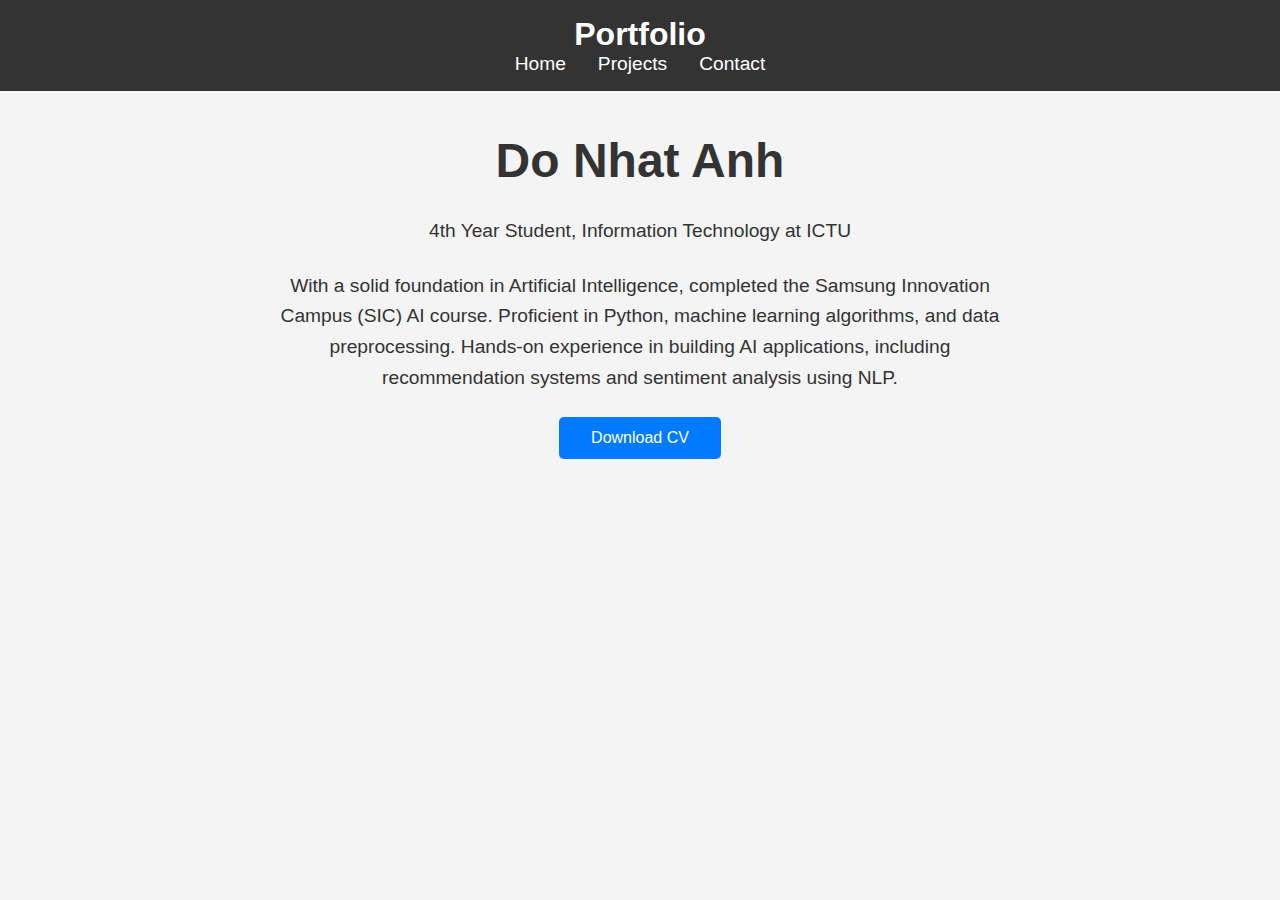
<file: index.html>
<!DOCTYPE html>
<html lang="en">
<head>
    <meta charset="UTF-8">
    <meta http-equiv="X-UA-Compatible" content="IE=edge">
    <meta name="viewport" content="width=device-width, initial-scale=1.0">
    <link rel="stylesheet" href="style.css">
    <title>Portfolio</title>
</head>
<body>
    <header>
        <div class="logo">Portfolio</div>
        <nav>
            <ul>
                <li><a href="index.html">Home</a></li>
                <li><a href="projects.html">Projects</a></li>
                <li><a href="contact.html">Contact</a></li>
            </ul>
        </nav>
    </header>

    <section class="intro">
        <h1>Do Nhat Anh</h1>
        <p>4th Year Student, Information Technology at ICTU</p>
        <p>With a solid foundation in Artificial Intelligence, completed the Samsung Innovation Campus (SIC) AI course. Proficient in Python, machine learning algorithms, and data preprocessing. Hands-on experience in building AI applications, including recommendation systems and sentiment analysis using NLP.</p>
        <a href="Nhật Anh Đỗ _ CV.pdf" class="cv-button">Download CV</a>
    </section>
</body>
</html>
</file>
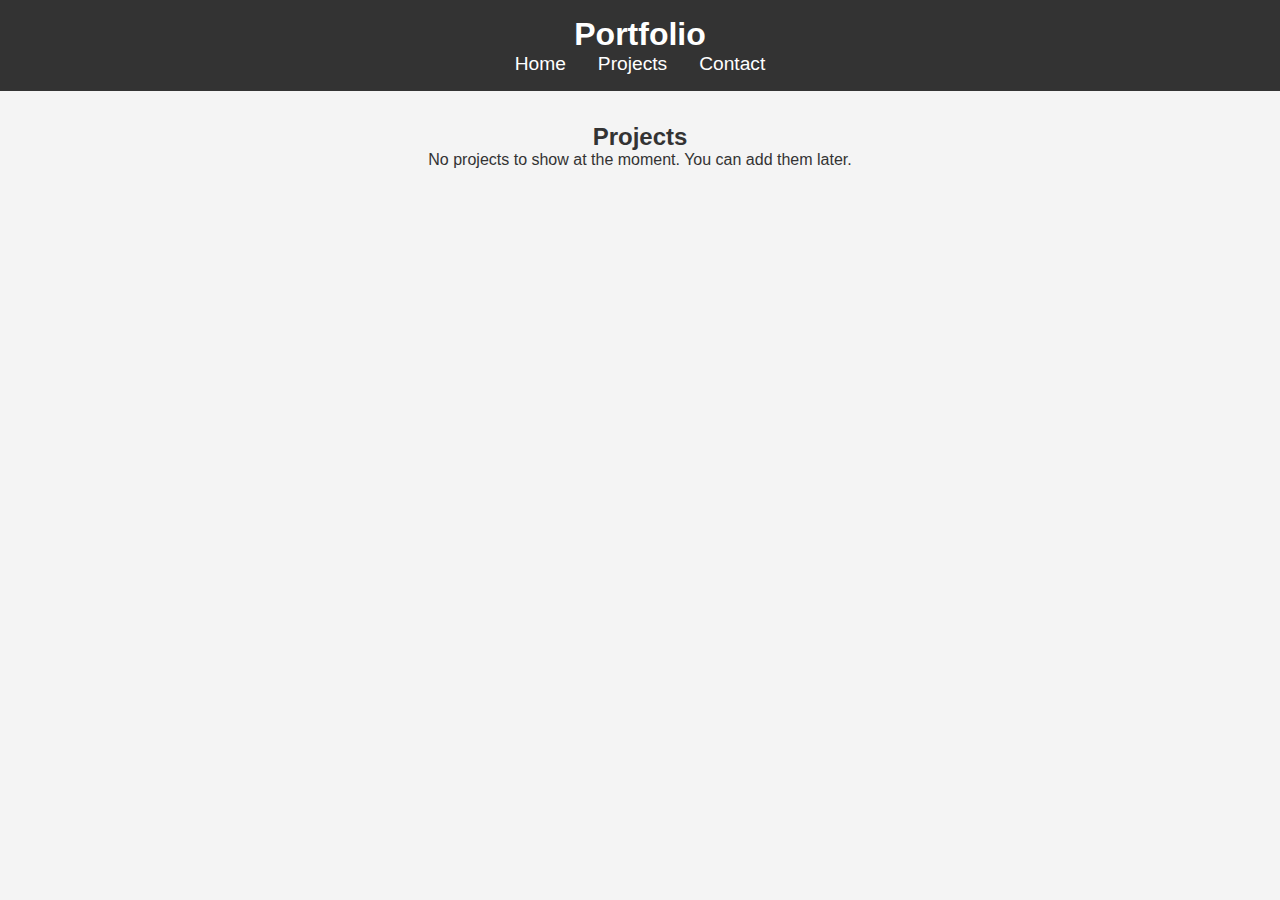
<file: projects.html>
<!DOCTYPE html>
<html lang="en">
<head>
    <meta charset="UTF-8">
    <meta http-equiv="X-UA-Compatible" content="IE=edge">
    <meta name="viewport" content="width=device-width, initial-scale=1.0">
    <link rel="stylesheet" href="style.css">
    <title>Projects - Portfolio</title>
</head>
<body>
    <header>
        <div class="logo">Portfolio</div>
        <nav>
            <ul>
                <li><a href="index.html">Home</a></li>
                <li><a href="projects.html">Projects</a></li>
                <li><a href="contact.html">Contact</a></li>
            </ul>
        </nav>
    </header>

    <section class="projects">
        <h2>Projects</h2>
        <p>No projects to show at the moment. You can add them later.</p>
    </section>
</body>
</html>
</file>
<file: style.css>
* {
    margin: 0;
    padding: 0;
    box-sizing: border-box;
}

body {
    font-family: Arial, sans-serif;
    background-color: #f4f4f4;
    color: #333;
}

header {
    background-color: #333;
    color: #fff;
    padding: 1rem;
    text-align: center;
}

.logo {
    font-size: 2rem;
    font-weight: bold;
}

nav ul {
    list-style-type: none;
    display: flex;
    justify-content: center;
    gap: 2rem;
}

nav ul li a {
    color: #fff;
    text-decoration: none;
    font-size: 1.2rem;
}

.intro, .projects, .contact {
    padding: 2rem;
    text-align: center;
}

.intro {
    max-width: 800px; /* Limit the width to make it easier to read */
    margin: 0 auto; /* Center the intro section */
    line-height: 1.6; /* Improve line spacing for readability */
}

.intro h1 {
    font-size: 3rem;
    margin-bottom: 1rem;
}

.intro p {
    font-size: 1.2rem;
    margin-bottom: 1.5rem; /* Increase spacing between paragraphs */
}

.cv-button {
    display: inline-block;
    padding: 0.5rem 2rem;
    background-color: #007BFF;
    color: white;
    text-decoration: none;
    border-radius: 5px;
}

.cv-button:hover {
    background-color: #0056b3;
}

.contact ul {
    list-style-type: none;
}

.contact ul li {
    font-size: 1.2rem;
    margin: 0.5rem 0;
}

.contact ul li a {
    color: #007BFF;
    text-decoration: none;
}

.contact ul li a:hover {
    text-decoration: underline;
}
</file>
